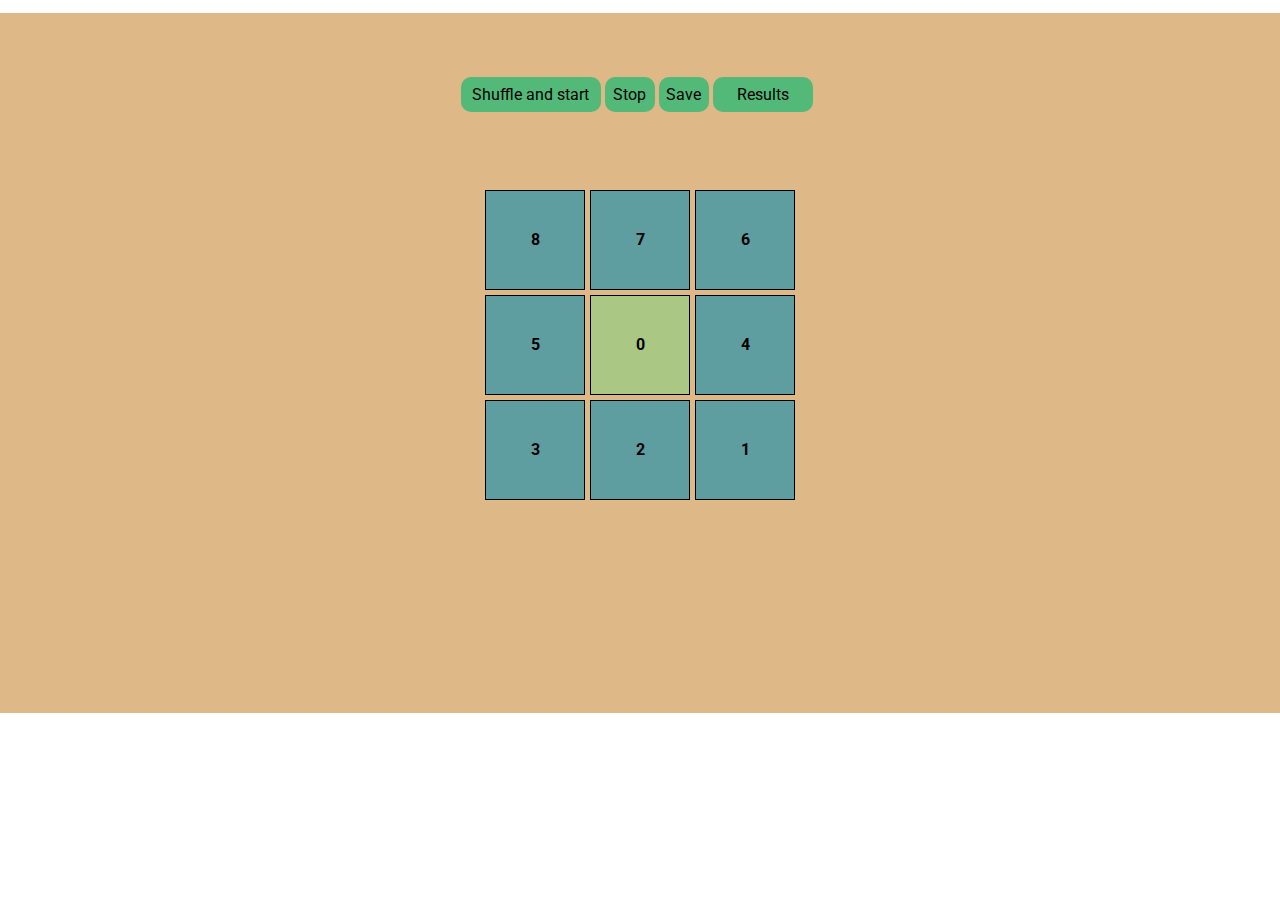
<file: gem-puzzle/index.html>
<!DOCTYPE html>
<html lang="en">
  <head>
    <meta charset="UTF-8" />
    <meta http-equiv="X-UA-Compatible" content="IE=edge" />
    <meta name="viewport" content="width=device-width, initial-scale=1.0" />
    <link rel="stylesheet" href="../gem-puzzle/style.css" />
    <title>Gem puzzle</title>
    <link rel="preconnect" href="https://fonts.googleapis.com" />
    <link rel="preconnect" href="https://fonts.gstatic.com" crossorigin />
    <link
      href="https://fonts.googleapis.com/css2?family=Kaushan+Script&family=Montserrat:ital,wght@0,100;0,700;1,400&family=Roboto&display=swap"
      rel="stylesheet"
    />
  </head>
  <body onload="init()">
    <div class="root"></div>
    <script src="../gem-puzzle/script.js"></script>
  </body>
</html>
</file>
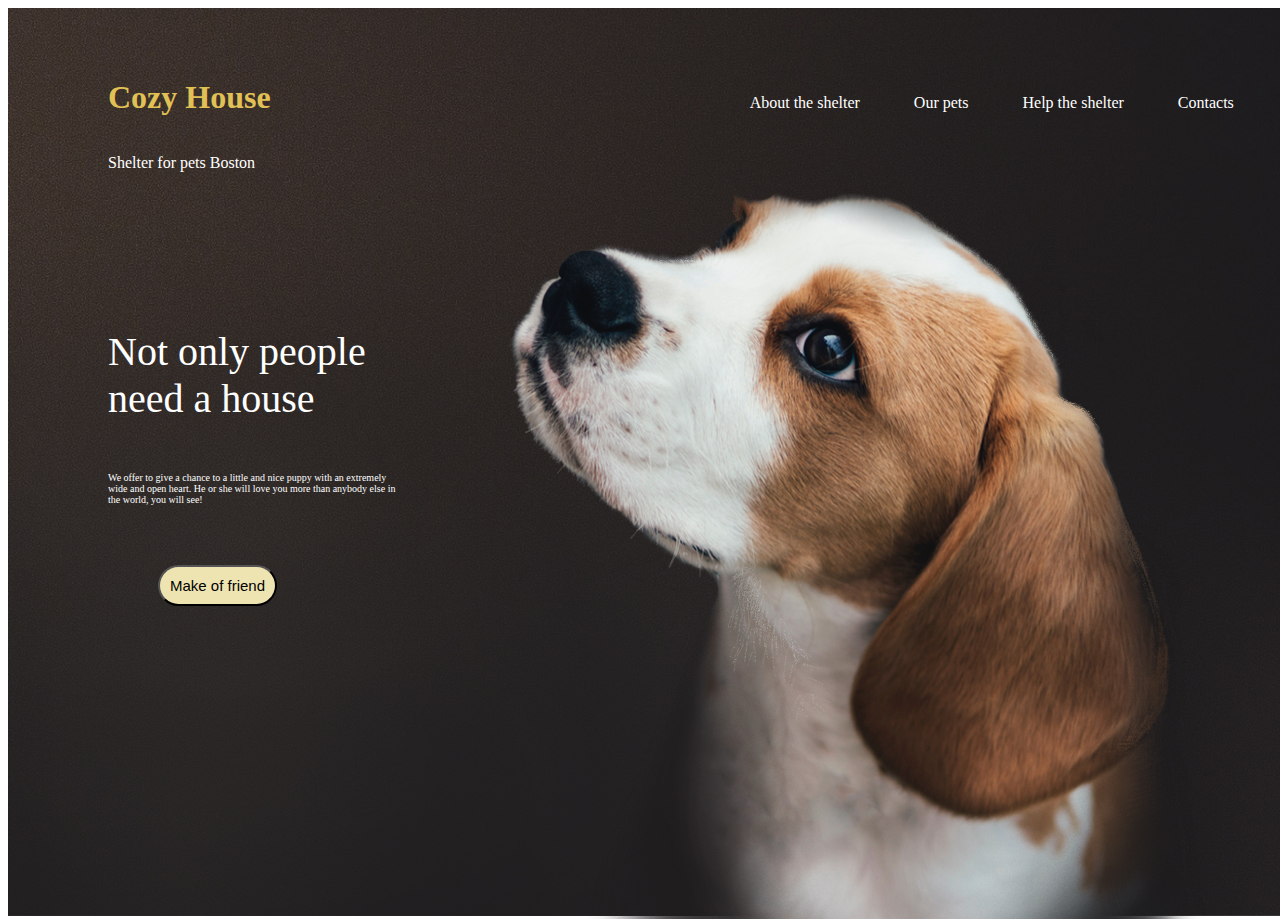
<file: rsApp1/index.html>
<!DOCTYPE html>
<html lang="en">
  <head>
    <meta charset="UTF-8" />
    <meta http-equiv="X-UA-Compatible" content="IE=edge" />
    <meta name="viewport" content="width=device-width, initial-scale=1.0" />
    <link rel="stylesheet" href="./style.css" />
    <title>Document</title>
  </head>
  <body>
    <div class="mainIMG">
      <header>
        <div class="main_header">
          <h1>Cozy House</h1>
          <p class="text_two">About the shelter</p>
          <p class="text_two_first">Our pets</p>
          <p class="text_two_first">Help the shelter</p>
          <p class="text_two_first">Contacts</p>
          <p class="text_one">Shelter for pets Boston</p>
        </div>

        <div></div>
      </header>
      <p class="big_size_text">
        Not only people
        <br />
        need a house
      </p>
      <br/>
      <p class="small_size_text">
        We offer to give a chance to a little and nice puppy with an extremely
        <br />
        wide and open heart. He or she will love you more than anybody else in
        <br />
        the world, you will see!
      </p>
      <br/>
      <button class="button">Make of friend</button>
      <div id="dogHuy"></div>
    </div>
  </body>
</html>
</file>
<file: gem-puzzle/style.css>
* {
  margin: 0 auto;
  padding: 0;
  border: 0;
  justify-content: center;
  font-family: "Roboto";
}
/*  max-*/
.root {
  margin-top: 1%;
  width: 1280px;
  height: 700px;
  background-color: burlywood;
}

.n-x-n {
  margin-top: 3%;
  display: grid;
  height: 400px;
  width: 400px;
  column-gap: 5px;
  row-gap: 5px;
  justify-content: center;
  grid-template-columns: repeat(3, 25%);
  grid-template-rows: repeat(3, 25%);
}

.n-x-n button {
  background-color: cadetblue;
  width: 100px;
  height: 100%;
  text-align: center;
  border: 1px solid rgb(0, 0, 0);
}

.change {
  color: rgba(251, 251, 251, 0.799);
}

.dark-color {
  background-color: rgba(0, 50, 116, 0.471);
}

.moves {
  width: 100px;
  height: 30px;
  text-align: center;
  /*
  display: inline-block;
  margin-left: 40%;
  margin-top: 19%;
  */
}

.restart {
  background-color: rgba(3, 186, 113, 0.641);
  color: #000000;
  width: 140px;
  font-size: 16px;
  height: 35px;
  margin-left: 36%;
  margin-top: 5%;
  border-radius: 10px;
  transition: background-color 700ms linear;
}

.stop {
  background-color: rgba(3, 186, 113, 0.641);
  color: #000000;
  width: 50px;
  font-size: 16px;
  height: 35px;
  margin-top: 5%;
  border-radius: 10px;
  transition: background-color 700ms linear;
}

.save {
  background-color: rgba(3, 186, 113, 0.641);
  color: #000000;
  width: 50px;
  font-size: 16px;
  height: 35px;
  margin-top: 5%;
  border-radius: 10px;
  transition: background-color 700ms linear;
}

.results {
  background-color: rgba(3, 186, 113, 0.641);
  color: #000000;
  width: 100px;
  font-size: 16px;
  height: 35px;
  margin-top: 5%;
  border-radius: 10px;
  transition: background-color 700ms linear;
}

.stop:hover {
  background-color: #8ab7ba;
}
.results:hover {
  background-color: #8ab7ba;
}

.save:hover {
  background-color: #8ab7ba;
}

.restart:hover {
  background-color: #8ab7ba;
}

.navbar {
  margin-bottom: 10px;
}

.timer {
  margin-top: -2px;
}

/*
  border: 1px solid rgb(0, 0, 0);
*/

@media screen and (max-width: 768px) {
  .root {
    margin-top: 1%;
    width: 500px;
    height: 500px;
  }

  .restart {
    width: 100px;
    font-size: 14px;
    height: 35px;
    margin-left: 15%;
    margin-top: 10%;
    border-radius: 10px;
    transition: background-color 700ms linear;
  }
  .n-x-n {
    margin-top: 3%;
    display: grid;
    height: 300px;
    width: 300px;
    column-gap: 5px;
    row-gap: 5px;
    justify-content: center;
    grid-template-columns: repeat(3, 35%);
    grid-template-rows: repeat(3, 35%);
  }
}

@media screen and (max-width: 320px) {
  .root {
    margin-top: 1%;
    width: 300px;
    height: 500px;
  }

  .restart {
    width: 100px;
    font-size: 14px;
    height: 35px;
    margin-left: 10px;
    border-radius: 10px;
    transition: background-color 700ms linear;
  }

  .n-x-n {
    margin-top: 5%;
    display: grid;
    height: 100px;
    width: 100px;
    column-gap: 5px;
    row-gap: 5px;
    justify-content: center;
    grid-template-columns: repeat(3, 85%);
    grid-template-rows: repeat(3, 85%);
  }

  .stop {
    width: 50px;
    font-size: 14px;
    height: 35px;
    margin-top: 5%;
    border-radius: 10px;
    transition: background-color 700ms linear;
  }

  .save {
    width: 50px;
    font-size: 14px;
    height: 35px;
    margin-top: 5%;
    margin-left: 20px;
    border-radius: 10px;
    transition: background-color 700ms linear;
  }

  .results {
    width: 50px;
    font-size: 14px;
    height: 35px;
    margin-top: 5%;
    border-radius: 10px;
    transition: background-color 700ms linear;
  }
}
</file>
<file: rsApp1/style.css>
.mainIMG {
  margin: 0 auto;
  display: block;
  width: 1280px;
  height: 908px;
  background-image: url("./img/start-screen-background.jpg");
}

#dogHuy {
  position: relative;
  width: 698px;
  height: 728px;
  background-image: url("./img/start-screen-puppy.png");
  left: 500px;
  bottom: 365px;
}

.headerMain {
  background-color: white;
}

.mainIMG>header>.main_header>h1 {
  display: inline-block;
  color: #E1C155;
}


/* TODO 
 Gaty ashagkda durr bir az yokoryk gotermeli*/
.mainIMG>header>.main_header>.text_one {
  color: white;
}


.mainIMG>header>.main_header>.text_two {
  color: white;
  padding-left: 475px;
  display: inline-block;
}

.mainIMG>header>.main_header>.text_two_first {
  color: white;
  padding-left: 50px;
  display: inline-block;
}

.main_header {
  padding-left: 100px;
  padding-top: 50px;
}

.mainIMG>header>.main_header>p {
  color: white;
}

.big_size_text {
  padding-top: 100px;
  font-size: 40px;
  display: inline-block;
  color: white;
  padding-left: 100px;
}

.small_size_text {
  font-size: 10px;
  color: white;
  padding-left: 100px;
  display: inline-block;
}

.button {
  background-color: #EEE4B2;
  border-radius: 50px;
  font-size: 15px;
  padding: 10px 10px;
  left: 150px;
  top: 50px;
  position: relative;

}
</file>
